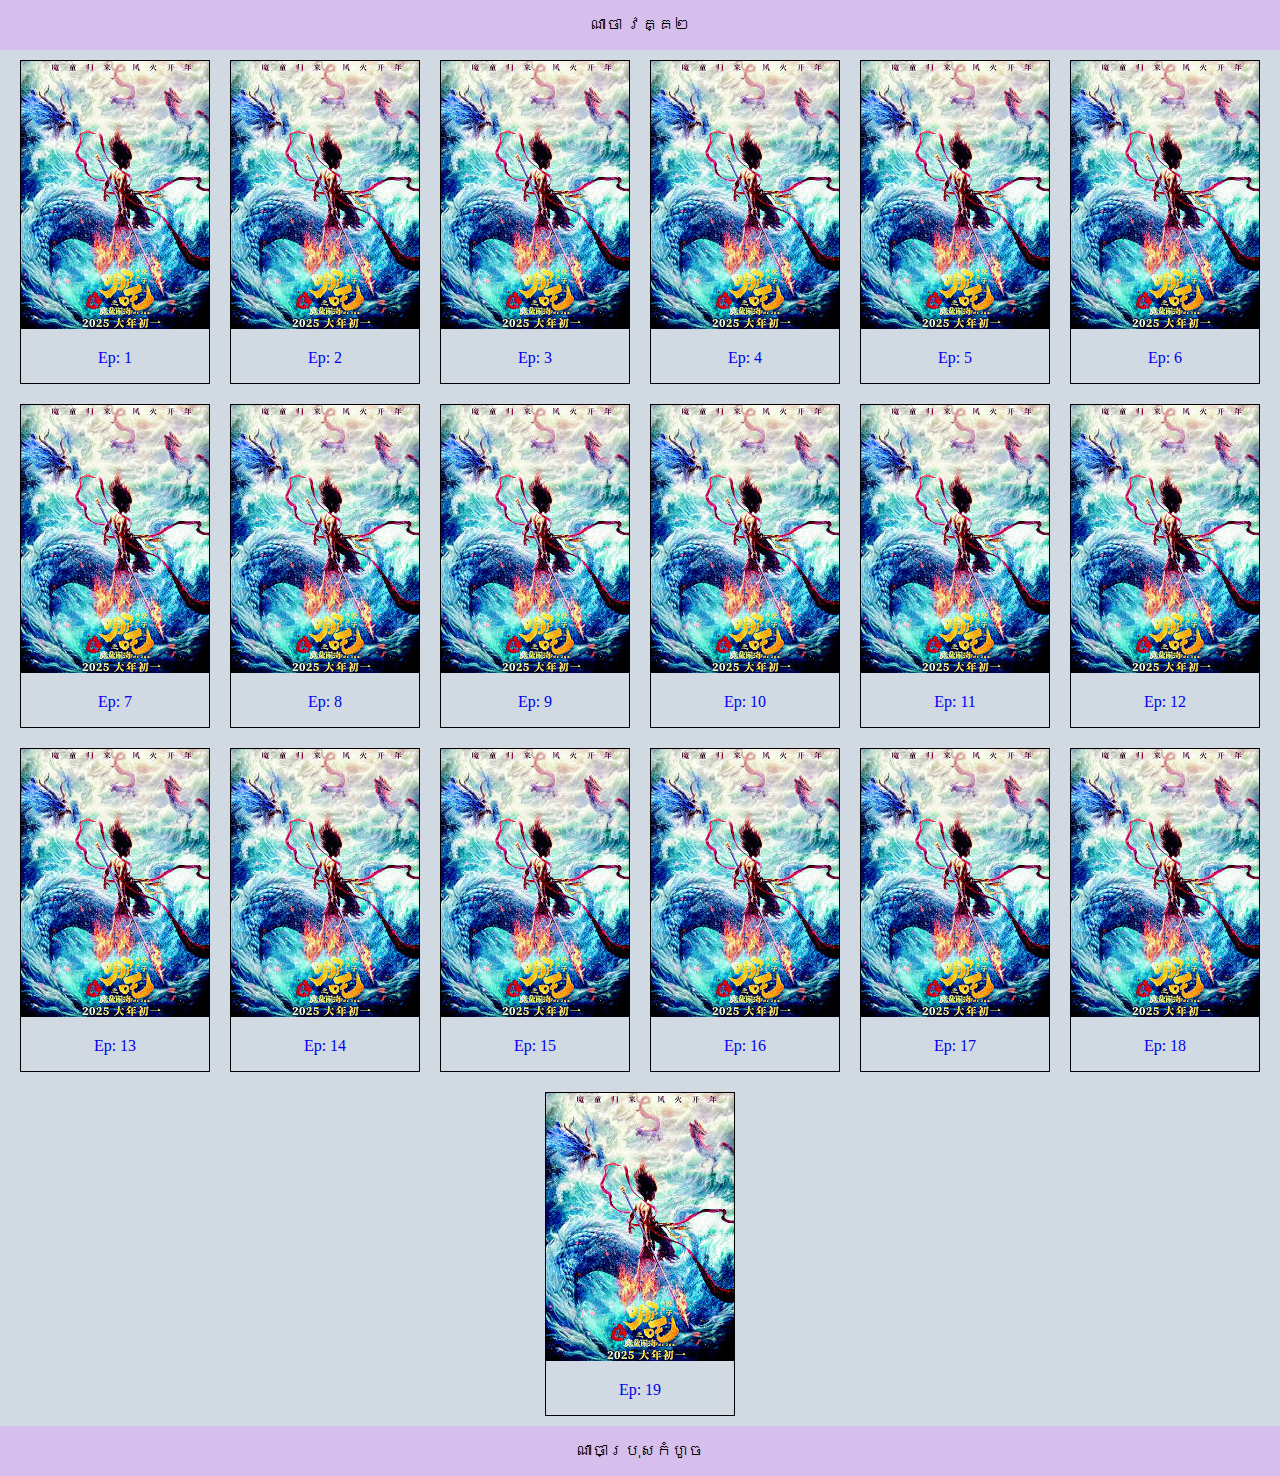
<file: episode.htm>
<!DOCTYPE html>
<html lang="en">
<head>
    <meta charset="UTF-8">
    <meta name="viewport" content="width=device-width, initial-scale=1.0">
    <title>episode</title>
    <link rel="stylesheet" href="style.css">
    <style>
        header, footer{
    background-color: rgb(215, 191, 237);
    width: 100%;
    height: 50px;
    margin: 0px;
    text-align: center;
    display: flex;
    align-items: center;
    justify-content: center;
    font-family: "Bayon", sans-serif;
    font-weight: 400;
    font-style: normal;
}

body{
    margin: 0;
    background-color: rgb(209, 218, 226);
}
.nezha{
    text-align: center;
    display: flex;
    justify-content: center;
    align-items: center;
    box-shadow: 5px 5px blue;

}
h2{
    font-family: Press Start 2P", system-ui;;
}
.item{  
    transition-duration:200ms;
    transition-timing-function: ease-out;
    margin-bottom: 10px;
    margin-top: 10px;
}
.item:hover{

    transform: scale(1.05,1.05);
}
h4{
    margin-bottom: 5px;
    margin-top: 5px;
}
.Vi{
    display: flex;
    flex-wrap: wrap;
    text-align: center;
    justify-content: center;
}
video{
    width: 200px;
    margin: 5px;
}
.Vi1{
    border: 1px solid;
    margin: 10px;
    border-radius: 10px;
}


.container{
    text-align: center;
    width: 100%;
    padding: 10px;
    display: flex;
    justify-content: center;
    align-items: center;
    height: 100vh;
    background-size: cover;
    background-image: url('Reaun.jpg');
    

}
.login{
    margin: 5px;
    background-color: antiquewhite;
    margin: 20px;
    padding: 10px;
    border-radius: 20px;
    width: 350px;
    box-shadow: 5px 5px 10px rgba(0, 0, 0, 0.3);
    border: 2px solid black;
    


}
input{
    text-align: center;
    padding: 5px;
    margin: 5px;
    border-radius: 10px;
    font-weight: bold;
}
button{
    padding: 5px;
    width: 100px;
    border-radius: 10px;
    background-color: yellowgreen;
    font-weight: bold;
}
button:hover {
   background-color: aquamarine;
}

.episode{
    display: flex;
    flex-wrap: wrap;
    text-align: center;
    justify-content: center;
}
    
.per1{
    border: 1px solid black;
    margin: 10px;
    transition-duration:200ms;
    transition-timing-function: ease-out;


}
.per1:hover{
    transform: scale(1.05,1.05);

}
.per1, a{
    text-decoration: none;
}
    

    </style>
</head>
<body>
    <header>ណាចា​ វគ្គ២</header>
    <div class="episode">
        <div class="per1">
            <a href="ep1">
             <img src="nezha.jpg">
             <p align="center">Ep: 1</p>
            </a>
        </div>
        <div class="per1">
            <a href="ep1">
             <img src="nezha.jpg">
             <p>Ep: 2</p>
            </a>
        </div>
        <div class="per1">
            <a href="ep1">
             <img src="nezha.jpg">
             <p>Ep: 3</p>
            </a>
        </div>
        <div class="per1">
            <a href="ep1">
             <img src="nezha.jpg">
             <p>Ep: 4</p>
            </a>
        </div>
        <div class="per1">
            <a href="ep1">
             <img src="nezha.jpg">
             <p>Ep: 5</p>
            </a>
        </div>
        <div class="per1">
            <a href="ep1">
             <img src="nezha.jpg">
             <p>Ep: 6</p>
            </a>
        </div>
        <div class="per1">
            <a href="ep1">
             <img src="nezha.jpg">
             <p>Ep: 7</p>
            </a>
        </div>
        <div class="per1">
            <a href="ep1">
             <img src="nezha.jpg">
             <p>Ep: 8</p>
            </a>
        </div>
        <div class="per1">
            <a href="ep1">
             <img src="nezha.jpg">
             <p>Ep: 9</p>
            </a>
        </div>
        <div class="per1">
            <a href="ep1">
             <img src="nezha.jpg">
             <p>Ep: 10</p>
            </a>
        </div>
        <div class="per1">
            <a href="ep1">
             <img src="nezha.jpg">
             <p>Ep: 11</p>
            </a>
        </div>
        <div class="per1">
            <a href="ep1">
             <img src="nezha.jpg">
             <p>Ep: 12</p>
            </a>
        </div>
        <div class="per1">
            <a href="ep1">
             <img src="nezha.jpg">
             <p>Ep: 13</p>
            </a>
        </div>
        <div class="per1">
            <a href="ep1">
             <img src="nezha.jpg">
             <p>Ep: 14</p>
            </a>
        </div>
        <div class="per1">
            <a href="ep1">
             <img src="/nezha.jpg">
             <p>Ep: 15</p>
            </a>
        </div>
        <div class="per1">
            <a href="ep1">
             <img src="nezha.jpg">
             <p>Ep: 16</p>
            </a>
        </div>
        <div class="per1">
            <a href="ep1">
             <img src="nezha.jpg">
             <p>Ep: 17</p>
            </a>
        </div>
        <div class="per1">
            <a href="ep1">
             <img src="nezha.jpg">
             <p>Ep: 18</p>
            </a>
        </div>
        <div class="per1">
            <a href="ep1">
             <img src="nezha.jpg">
             <p>Ep: 19</p>
            </a>
        </div>
    
    </div>

</body>
<footer>ណាចាប្រុសកំហូច</footer>
</html>
</file>
<file: style.css>
header, footer{
    background-color: rgb(215, 191, 237);
    width: 100%;
    height: 50px;
    margin: 0px;
    text-align: center;
    display: flex;
    align-items: center;
    justify-content: center;
    font-family: "Bayon", sans-serif;
    font-weight: 400;
    font-style: normal;
}

body{
    margin: 0;
    background-color: rgb(209, 218, 226);
}
.nezha{
    text-align: center;
    display: flex;
    justify-content: center;
    align-items: center;
    box-shadow: 5px 5px blue;

}
h2{
    font-family: Press Start 2P", system-ui;;
}
.item{  
    transition-duration:200ms;
    transition-timing-function: ease-out;
    margin-bottom: 10px;
    margin-top: 10px;
}
.item:hover{

    transform: scale(1.05,1.05);
}
h4{
    margin-bottom: 5px;
    margin-top: 5px;
}
.Vi{
    display: flex;
    flex-wrap: wrap;
    text-align: center;
    justify-content: center;
}
video{
    width: 200px;
    margin: 5px;
}
.Vi1{
    border: 1px solid;
    margin: 10px;
    border-radius: 10px;
}


.container{
    text-align: center;
    width: 100%;
    padding: 10px;
    display: flex;
    justify-content: center;
    align-items: center;
    height: 100vh;
    background-size: cover;
    background-image: url('Reaun.jpg');
    

}
.login{
    margin: 5px;
    background-color: antiquewhite;
    margin: 20px;
    padding: 10px;
    border-radius: 20px;
    width: 350px;
    box-shadow: 5px 5px 10px rgba(0, 0, 0, 0.3);
    border: 2px solid black;
    


}
input{
    text-align: center;
    padding: 5px;
    margin: 5px;
    border-radius: 10px;
    font-weight: bold;
}
button{
    padding: 5px;
    width: 100px;
    border-radius: 10px;
    background-color: yellowgreen;
    font-weight: bold;
}
button:hover {
   background-color: aquamarine;
}

.episode{
    display: flex;
    flex-wrap: wrap;
    text-align: center;
    justify-content: center;
}
    
.per1{
    border: 1px solid black;
    margin: 10px;
    transition-duration:200ms;
    transition-timing-function: ease-out;


}
.per1:hover{
    transform: scale(1.05,1.05);

}
.per1, a{
    text-decoration: none;
}
</file>
